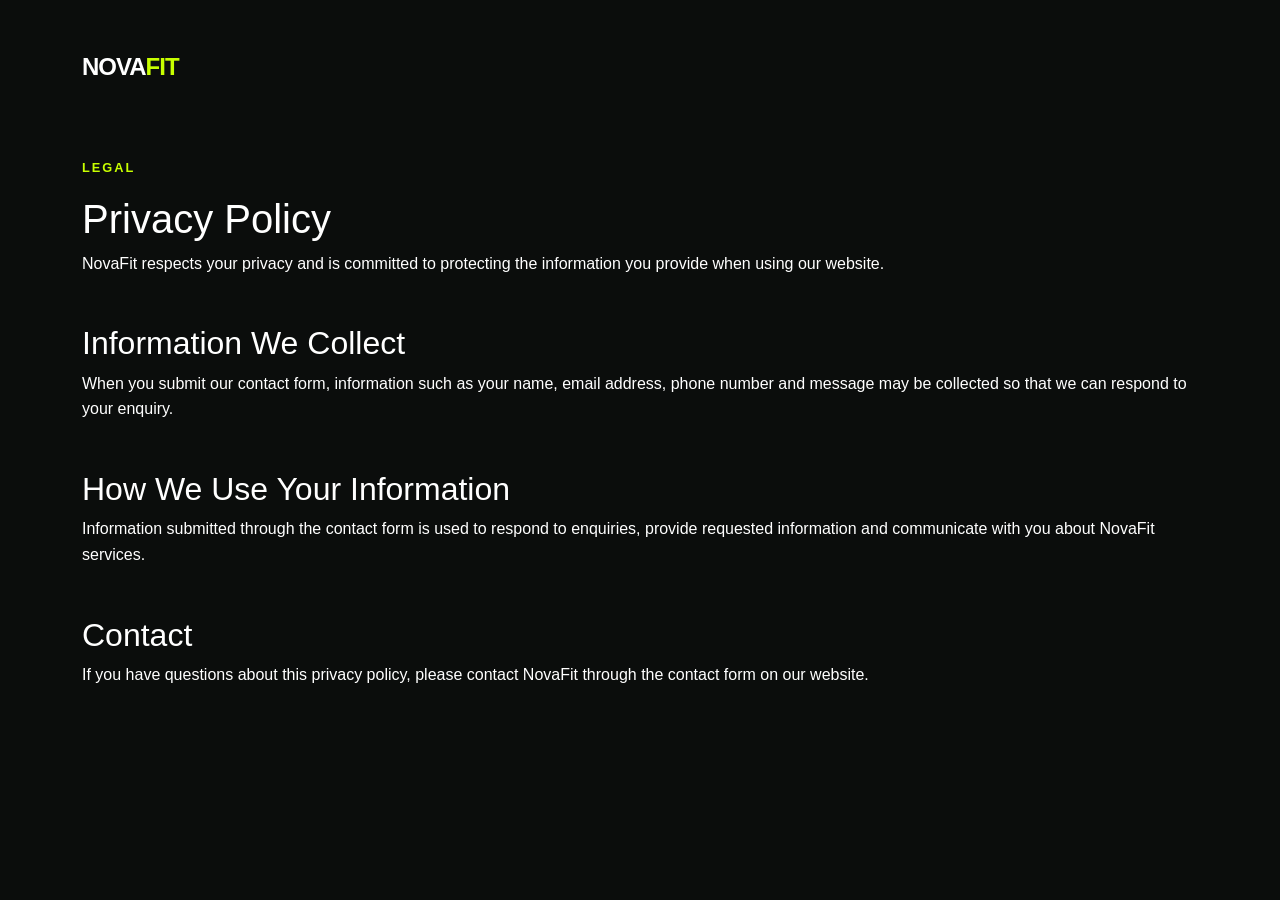
<file: privacy.html>
<!DOCTYPE html>
<html lang="en">

<head>
    <meta charset="UTF-8">
    <meta name="viewport" content="width=device-width, initial-scale=1.0">

    <meta
        name="description"
        content="NovaFit Privacy Policy."
    >

    <title>Privacy Policy | NovaFit</title>

    <link
        href="https://cdn.jsdelivr.net/npm/bootstrap@5.3.3/dist/css/bootstrap.min.css"
        rel="stylesheet"
    >

    <link
        rel="stylesheet"
        href="https://cdnjs.cloudflare.com/ajax/libs/font-awesome/6.5.2/css/all.min.css"
    >

    <link rel="stylesheet" href="style.css">
</head>

<body>

    <main class="container py-5">

        <a href="index.html" class="footer-logo">
            NOVA<span>FIT</span>
        </a>

        <div class="mt-5">

            <span class="section-eyebrow">
                LEGAL
            </span>

            <h1>
                Privacy Policy
            </h1>

            <p>
                NovaFit respects your privacy and is committed to protecting
                the information you provide when using our website.
            </p>

            <h2 class="mt-5">
                Information We Collect
            </h2>

            <p>
                When you submit our contact form, information such as your
                name, email address, phone number and message may be collected
                so that we can respond to your enquiry.
            </p>

            <h2 class="mt-5">
                How We Use Your Information
            </h2>

            <p>
                Information submitted through the contact form is used to
                respond to enquiries, provide requested information and
                communicate with you about NovaFit services.
            </p>

            <h2 class="mt-5">
                Contact
            </h2>

            <p>
                If you have questions about this privacy policy, please
                contact NovaFit through the contact form on our website.
            </p>

        </div>

    </main>

</body>
</html>
</file>
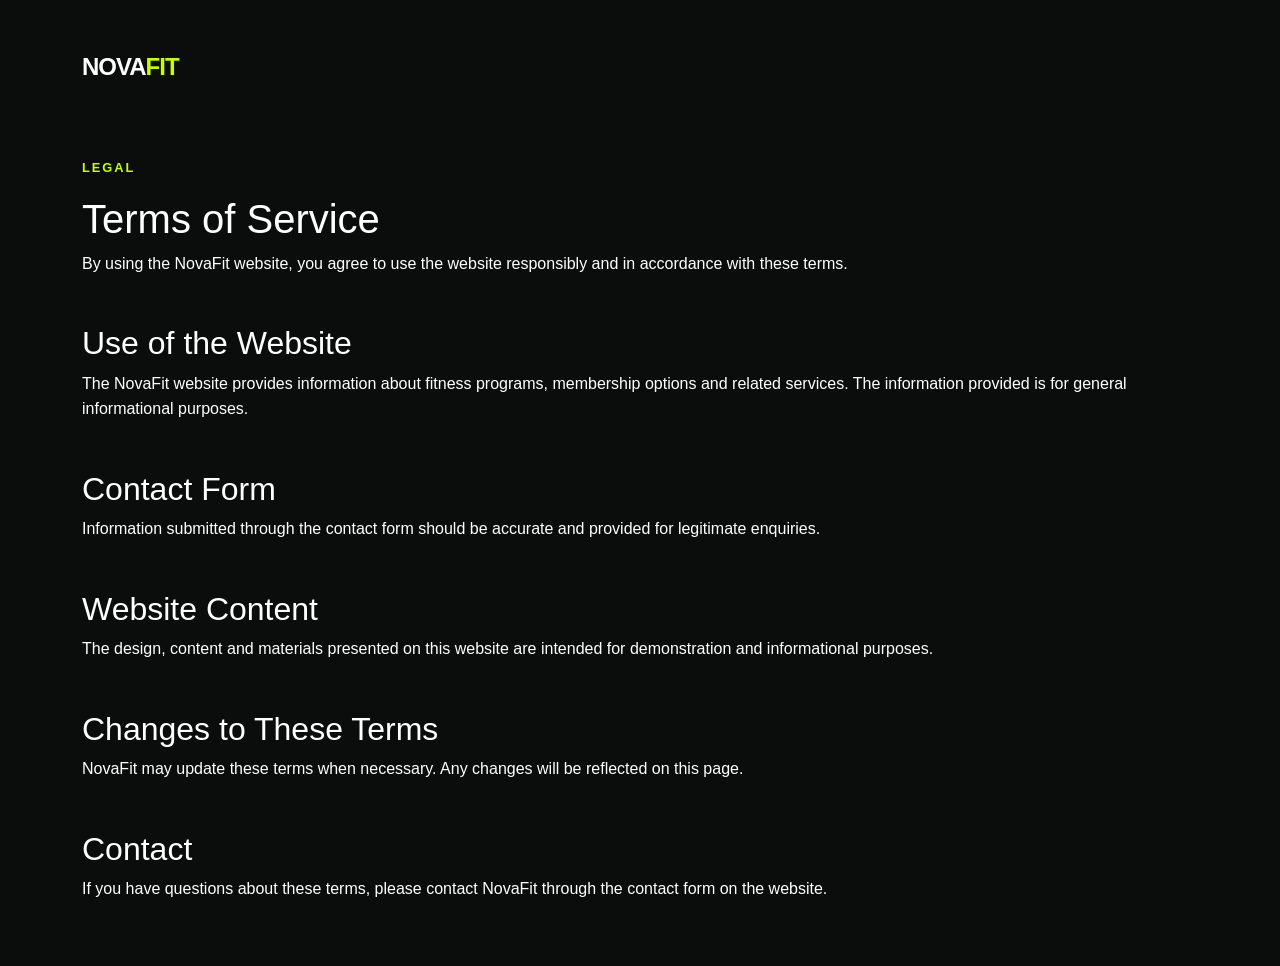
<file: terms.html>
<!DOCTYPE html>
<html lang="en">

<head>
    <meta charset="UTF-8">
    <meta name="viewport" content="width=device-width, initial-scale=1.0">

    <meta
        name="description"
        content="NovaFit Terms of Service."
    >

    <title>Terms of Service | NovaFit</title>

    <link
        href="https://cdn.jsdelivr.net/npm/bootstrap@5.3.3/dist/css/bootstrap.min.css"
        rel="stylesheet"
    >

    <link
        rel="stylesheet"
        href="https://cdnjs.cloudflare.com/ajax/libs/font-awesome/6.5.2/css/all.min.css"
    >

    <link rel="stylesheet" href="style.css">
</head>

<body>

    <main class="container py-5">

        <a href="index.html" class="footer-logo">
            NOVA<span>FIT</span>
        </a>

        <div class="mt-5">

            <span class="section-eyebrow">
                LEGAL
            </span>

            <h1>
                Terms of Service
            </h1>

            <p>
                By using the NovaFit website, you agree to use the website
                responsibly and in accordance with these terms.
            </p>

            <h2 class="mt-5">
                Use of the Website
            </h2>

            <p>
                The NovaFit website provides information about fitness
                programs, membership options and related services. The
                information provided is for general informational purposes.
            </p>

            <h2 class="mt-5">
                Contact Form
            </h2>

            <p>
                Information submitted through the contact form should be
                accurate and provided for legitimate enquiries.
            </p>

            <h2 class="mt-5">
                Website Content
            </h2>

            <p>
                The design, content and materials presented on this website
                are intended for demonstration and informational purposes.
            </p>

            <h2 class="mt-5">
                Changes to These Terms
            </h2>

            <p>
                NovaFit may update these terms when necessary. Any changes
                will be reflected on this page.
            </p>

            <h2 class="mt-5">
                Contact
            </h2>

            <p>
                If you have questions about these terms, please contact
                NovaFit through the contact form on the website.
            </p>

        </div>

    </main>

</body>
</html>
</file>
<file: style.css>
/* =========================================
   NOVAFIT - GLOBAL STYLES
========================================= */

:root {
    --primary-color: #c8ff00;
    --dark-color: #0b0d0c;
    --dark-secondary: #141715;
    --text-color: #ffffff;
    --muted-text: #a7aaa8;
    --border-color: rgba(255, 255, 255, 0.1);
}


/* =========================================
   RESET
========================================= */

* {
    margin: 0;
    padding: 0;
    box-sizing: border-box;
}

html {
    scroll-behavior: smooth;
}

body {
    font-family: Arial, Helvetica, sans-serif;
    background: var(--dark-color);
    color: var(--text-color);
    line-height: 1.6;
}


/* =========================================
   NAVIGATION
========================================= */

.navbar {
    padding: 0.9rem 0;
    background: rgba(11, 13, 12, 0.85);
    backdrop-filter: blur(12px);
    border-bottom: 1px solid var(--border-color);
}

.navbar-brand {
    color: #ffffff;
    font-size: 1.7rem;
    font-weight: 800;
    letter-spacing: -1px;
}

.navbar-brand span {
    color: var(--primary-color);
}

.navbar-brand:hover {
    color: #ffffff;
}

.nav-link {
    color: #d5d7d6;
    font-weight: 500;
    margin: 0 0.5rem;
    transition: color 0.3s ease;
}

.nav-link:hover {
    color: var(--primary-color);
}

.navbar .navbar-nav .nav-link.active,
.navbar .navbar-nav .nav-link:focus,
.navbar .navbar-nav .nav-link:focus-visible {
    color: var(--primary-color) !important;
}


/* =========================================
   BUTTONS
========================================= */

.btn-primary-custom {
    background: var(--primary-color);
    color: #080a09;
    border: 2px solid var(--primary-color);
    border-radius: 50px;
    padding: 0.75rem 1.5rem;
    font-weight: 700;
    transition: all 0.3s ease;
}

.btn-primary-custom:hover {
    background: transparent;
    color: var(--primary-color);
    border-color: var(--primary-color);
    transform: translateY(-2px);
}

.btn-outline-custom {
    color: #ffffff;
    border: 2px solid rgba(255, 255, 255, 0.3);
    border-radius: 50px;
    padding: 0.75rem 1.5rem;
    font-weight: 600;
    transition: all 0.3s ease;
}

.btn-outline-custom:hover {
    color: var(--primary-color);
    border-color: var(--primary-color);
}


/* =========================================
   HERO
========================================= */

.hero-section {
    min-height: 100vh;
    padding-top: 90px;

    background:
        linear-gradient(
            90deg,
            rgba(11, 13, 12, 0.98) 0%,
            rgba(11, 13, 12, 0.88) 45%,
            rgba(11, 13, 12, 0.45) 100%
        ),
        url("assets/icons/images/hero-fitness.jpg")
        center / cover no-repeat;

    display: flex;
    align-items: center;
}

.hero-eyebrow {
    display: inline-flex;
    align-items: center;
    gap: 0.5rem;
    color: var(--primary-color);
    font-size: 0.85rem;
    font-weight: 700;
    letter-spacing: 2px;
    margin-bottom: 1.5rem;
}

.hero-section h1 {
    max-width: 850px;
    font-size: clamp(3rem, 5vw, 5.5rem);
    line-height: 0.95;
    letter-spacing: -4px;
    font-weight: 900;
}
.hero-section h1 span {
    display: block;
    color: var(--primary-color);
}

.hero-description {
    max-width: 600px;
    margin: 1.5rem 0;
    color: var(--muted-text);
    font-size: 1.15rem;
}

.hero-buttons {
    display: flex;
    flex-wrap: wrap;
    gap: 1rem;
}

.hero-buttons i {
    margin-left: 0.5rem;
}


/* =========================================
   HERO STATS
========================================= */

.hero-stats {
    display: flex;
    align-items: center;
    gap: 40px;
    margin-top: 45px;
}

.stat {
    display: flex;
    align-items: center;
    gap: 12px;
}

.stat > i {
    color: #c8ff00;
    font-size: 22px;
    flex-shrink: 0;
}

.stat div {
    display: flex;
    flex-direction: column;
    align-items: center;
}

.stat strong {
    color: #ffffff;
    font-size: 24px;
    font-weight: 700;
    line-height: 1.1;
}

.stat span {
    color: rgba(255, 255, 255, 0.65);
    font-size: 13px;
    margin-top: 4px;
}


/* =========================================
   MOBILE NAVBAR ICON
========================================= */

.navbar-toggler {
    border: 1px solid rgba(255, 255, 255, 0.25);
}

.navbar-toggler:focus {
    box-shadow: none;
}

.navbar-toggler-icon {
    filter: invert(1);
}


/* =========================================
   SERVICES SECTION
========================================= */

.services-section {
    padding: 7rem 0;
    background: var(--dark-secondary);
}


/* =========================================
   SERVICES HEADER
========================================= */

.services-header {
    max-width: 700px;
    margin-bottom: 4rem;
}

.section-eyebrow {
    display: inline-block;
    color: var(--primary-color);
    font-size: 0.8rem;
    font-weight: 700;
    letter-spacing: 2px;
    margin-bottom: 1rem;
}

.services-header h2 {
    font-size: clamp(2.5rem, 5vw, 4.5rem);
    line-height: 1;
    letter-spacing: -2px;
    font-weight: 800;
    margin-bottom: 1.5rem;
}

.services-header h2 span {
    color: var(--primary-color);
}

.services-header p {
    max-width: 600px;
    color: var(--muted-text);
    font-size: 1.05rem;
}


/* =========================================
   SERVICE CARD
========================================= */

.service-card {
    position: relative;
    height: 100%;
    padding: 2rem;
    background: rgba(255, 255, 255, 0.025);
    border: 1px solid var(--border-color);
    border-radius: 1.25rem;
    overflow: hidden;

    transition:
        transform 0.35s ease,
        border-color 0.35s ease,
        background 0.35s ease;
}

.service-card::before {
    content: "";
    position: absolute;
    top: 0;
    left: 0;
    width: 100%;
    height: 3px;
    background: var(--primary-color);
    transform: scaleX(0);
    transform-origin: left;
    transition: transform 0.35s ease;
}

.service-card:hover {
    transform: translateY(-8px);
    border-color: rgba(200, 255, 0, 0.4);
    background: rgba(255, 255, 255, 0.045);
}

.service-card:hover::before {
    transform: scaleX(1);
}


/* =========================================
   SERVICE NUMBER
========================================= */

.service-number {
    color: rgba(255, 255, 255, 0.25);
    font-size: 0.8rem;
    font-weight: 700;
    letter-spacing: 1px;
    margin-bottom: 2rem;
}


/* =========================================
   SERVICE ICON
========================================= */

.service-icon {
    width: 3.5rem;
    height: 3.5rem;
    display: flex;
    align-items: center;
    justify-content: center;
    margin-bottom: 1.5rem;
    color: var(--primary-color);
    background: rgba(200, 255, 0, 0.08);
    border-radius: 0.9rem;
    font-size: 1.25rem;
}


/* =========================================
   SERVICE CONTENT
========================================= */

.service-card h3 {
    font-size: 1.25rem;
    font-weight: 700;
    margin-bottom: 1rem;
}

.service-card p {
    color: var(--muted-text);
    font-size: 0.95rem;
    margin-bottom: 2rem;
}


/* =========================================
   SERVICE LINK
========================================= */

.service-link {
    display: inline-flex;
    align-items: center;
    gap: 0.5rem;
    color: #ffffff;
    font-size: 0.85rem;
    font-weight: 700;
    text-decoration: none;

    transition:
        color 0.3s ease,
        gap 0.3s ease;
}

.service-link:hover {
    color: var(--primary-color);
    gap: 0.8rem;
}


/* =========================================
   ABOUT SECTION
========================================= */

.about-section {
    padding: 7rem 0;
    background: var(--dark-color);
}


/* =========================================
   ABOUT IMAGE
========================================= */

.about-image-wrapper {
    position: relative;
    max-width: 600px;
}

.about-image {
    display: block;
    width: 100%;
    height: 620px;
    object-fit: cover;
    border-radius: 1.5rem;
}


/* =========================================
   EXPERIENCE CARD
========================================= */

.experience-card {
    position: absolute;
    right: -25px;
    bottom: 35px;

    display: flex;
    align-items: center;
    gap: 1rem;

    padding: 1.25rem 1.5rem;

    background: var(--primary-color);
    color: #080a09;

    border-radius: 1rem;
    box-shadow: 0 20px 50px rgba(0, 0, 0, 0.3);
}

.experience-card strong {
    font-size: 2.5rem;
    line-height: 1;
    font-weight: 900;
}

.experience-card span {
    font-size: 0.8rem;
    font-weight: 700;
    line-height: 1.3;
}


/* =========================================
   ABOUT CONTENT
========================================= */

.about-content {
    max-width: 600px;
}

.about-content h2 {
    font-size: clamp(2.5rem, 5vw, 4.5rem);
    line-height: 1;
    letter-spacing: -2px;
    font-weight: 800;
    margin-bottom: 1.75rem;
}

.about-content h2 span {
    display: block;
    color: var(--primary-color);
}

.about-content p {
    color: var(--muted-text);
    font-size: 1rem;
}

.about-intro {
    font-size: 1.1rem !important;
    color: #d5d7d6 !important;
    margin-bottom: 1rem;
}


/* =========================================
   BENEFITS
========================================= */

.about-benefits {
    margin: 2rem 0 2.5rem;
}

.benefit-item {
    display: flex;
    align-items: flex-start;
    gap: 1rem;
    margin-bottom: 1.5rem;
}

.benefit-icon {
    flex-shrink: 0;
    color: var(--primary-color);
    font-size: 1.2rem;
    margin-top: 0.15rem;
}

.benefit-item h3 {
    font-size: 1rem;
    font-weight: 700;
    margin-bottom: 0.25rem;
}

.benefit-item p {
    margin: 0;
    font-size: 0.9rem;
}


/* =========================================
   PROGRAMS SECTION
========================================= */

.programs-section {
    padding: 7rem 0;
    background: var(--dark-secondary);
}


/* =========================================
   PROGRAMS HEADER
========================================= */

.programs-header {
    display: flex;
    justify-content: space-between;
    align-items: center;
    gap: 3rem;
    margin-bottom: 4rem;
}

.programs-header h2 {
    font-size: clamp(2.5rem, 5vw, 4.5rem);
    line-height: 1;
    letter-spacing: -2px;
    font-weight: 800;
    margin: 0;
}

.programs-header h2 span {
    display: block;
    color: var(--primary-color);
}

.programs-header > p {
    max-width: 380px;
    margin: 0;
    color: var(--muted-text);
}


/* =========================================
   PROGRAM CARD
========================================= */

.program-card {
    position: relative;
    height: 100%;
    background: var(--dark-color);
    border: 1px solid var(--border-color);
    border-radius: 1.25rem;
    overflow: hidden;

    transition:
        transform 0.35s ease,
        border-color 0.35s ease;
}

.program-card:hover {
    transform: translateY(-8px);
    border-color: rgba(200, 255, 0, 0.35);
}


/* =========================================
   PROGRAM IMAGE
========================================= */

.program-image {
    position: relative;
    height: 280px;
    overflow: hidden;
}

.program-image img {
    width: 100%;
    height: 100%;
    object-fit: cover;
    transition: transform 0.5s ease;
}

.program-card:hover .program-image img {
    transform: scale(1.05);
}

.program-image::after {
    content: "";
    position: absolute;
    inset: 0;

    background: linear-gradient(
        to top,
        rgba(11, 13, 12, 0.75),
        transparent 60%
    );
}


/* =========================================
   PROGRAM LABEL
========================================= */

.program-label {
    position: absolute;
    left: 1.25rem;
    bottom: 1.25rem;
    z-index: 2;

    padding: 0.4rem 0.75rem;

    background: var(--primary-color);
    color: #080a09;

    border-radius: 50px;
    font-size: 0.7rem;
    font-weight: 800;
    letter-spacing: 1px;
}


/* =========================================
   PROGRAM CONTENT
========================================= */

.program-content {
    padding: 2rem;
}

.program-content h3 {
    font-size: 1.5rem;
    font-weight: 800;
    margin-bottom: 0.75rem;
}

.program-content > p {
    color: var(--muted-text);
    font-size: 0.95rem;
    margin-bottom: 1.5rem;
}


/* =========================================
   PROGRAM FEATURES
========================================= */

.program-features {
    list-style: none;
    padding: 0;
    margin: 0 0 2rem;
}

.program-features li {
    display: flex;
    align-items: center;
    gap: 0.65rem;

    color: #d5d7d6;
    font-size: 0.9rem;
    margin-bottom: 0.65rem;
}

.program-features i {
    color: var(--primary-color);
    font-size: 0.75rem;
}


/* =========================================
   PROGRAM LINK
========================================= */

.program-link {
    display: inline-flex;
    align-items: center;
    gap: 0.5rem;

    color: #ffffff;
    font-size: 0.85rem;
    font-weight: 700;
    text-decoration: none;

    transition:
        color 0.3s ease,
        gap 0.3s ease;
}

.program-link:hover {
    color: var(--primary-color);
    gap: 0.8rem;
}


/* =========================================
   FEATURED PROGRAM
========================================= */

.featured-program {
    border-color: rgba(200, 255, 0, 0.45);
    transform: translateY(-12px);
}

.popular-badge {
    position: absolute;
    top: 1rem;
    right: 1rem;
    z-index: 5;

    padding: 0.45rem 0.75rem;

    background: var(--primary-color);
    color: #080a09;

    border-radius: 50px;
    font-size: 0.65rem;
    font-weight: 800;
    letter-spacing: 1px;
}


/* =========================================
   RESULTS & TESTIMONIALS SECTION
========================================= */

.results-section {
    padding: 7rem 0;
    background: var(--dark-color);
}


/* =========================================
   RESULTS HEADER
========================================= */

.results-header {
    max-width: 750px;
    margin: 0 auto 4rem;
}

.results-header h2 {
    font-size: clamp(2.5rem, 5vw, 4.5rem);
    line-height: 1;
    letter-spacing: -2px;
    font-weight: 800;
    margin-bottom: 1.5rem;
}

.results-header h2 span {
    display: block;
    color: var(--primary-color);
}

.results-header p {
    max-width: 620px;
    margin: 0 auto;
    color: var(--muted-text);
}


/* =========================================
   STATISTICS
========================================= */

.results-stats {
    margin-bottom: 5rem;
}

.result-stat {
    text-align: center;
    padding: 2rem 1rem;

    border-top: 1px solid var(--border-color);
    border-bottom: 1px solid var(--border-color);
}

.result-stat strong {
    display: block;
    color: var(--primary-color);
    font-size: clamp(2rem, 4vw, 3rem);
    font-weight: 900;
    line-height: 1;
    margin-bottom: 0.65rem;
}

.result-stat span {
    color: var(--muted-text);
    font-size: 0.8rem;
    font-weight: 700;
    letter-spacing: 0.5px;
    text-transform: uppercase;
}


/* =========================================
   TESTIMONIAL CARD
========================================= */

.testimonial-card {
    height: 100%;
    padding: 2.25rem;

    background: rgba(255, 255, 255, 0.025);
    border: 1px solid var(--border-color);
    border-radius: 1.25rem;

    transition:
        transform 0.35s ease,
        border-color 0.35s ease,
        background 0.35s ease;
}

.testimonial-card:hover {
    transform: translateY(-6px);
    border-color: rgba(200, 255, 0, 0.35);
    background: rgba(255, 255, 255, 0.045);
}


/* =========================================
   TESTIMONIAL RATING
========================================= */

.testimonial-rating {
    color: var(--primary-color);
    font-size: 0.9rem;
    letter-spacing: 3px;
    margin-bottom: 1.5rem;
}


/* =========================================
   TESTIMONIAL QUOTE
========================================= */

.testimonial-card blockquote {
    margin: 0 0 2rem;
    color: #e5e7e6;
    font-size: 1.05rem;
    line-height: 1.7;
}


/* =========================================
   TESTIMONIAL AUTHOR
========================================= */

.testimonial-author {
    display: flex;
    align-items: center;
    gap: 0.9rem;
    margin-top: auto;
}

.author-avatar {
    width: 2.8rem;
    height: 2.8rem;

    display: flex;
    align-items: center;
    justify-content: center;
    flex-shrink: 0;

    background: var(--primary-color);
    color: #080a09;

    border-radius: 50%;
    font-size: 0.75rem;
    font-weight: 900;
}

.testimonial-author strong {
    display: block;
    color: #ffffff;
    font-size: 0.9rem;
    margin-bottom: 0.15rem;
}

.testimonial-author span {
    display: block;
    color: var(--muted-text);
    font-size: 0.75rem;
}


/* =========================================
   FEATURED TESTIMONIAL
========================================= */

.featured-testimonial {
    border-color: rgba(200, 255, 0, 0.4);

    background:
        linear-gradient(
            145deg,
            rgba(200, 255, 0, 0.06),
            rgba(255, 255, 255, 0.025)
        );

    transform: translateY(-12px);
}


/* =========================================
   PRICING SECTION
========================================= */

.pricing-section {
    padding: 7rem 0;
    background: var(--dark-secondary);
}


/* =========================================
   PRICING HEADER
========================================= */

.pricing-header {
    max-width: 700px;
    margin: 0 auto 4rem;
}

.pricing-header h2 {
    font-size: clamp(2.5rem, 5vw, 4.5rem);
    line-height: 1;
    letter-spacing: -2px;
    font-weight: 800;
    margin-bottom: 1.5rem;
}

.pricing-header h2 span {
    display: block;
    color: var(--primary-color);
}

.pricing-header p {
    max-width: 600px;
    margin: 0 auto;
    color: var(--muted-text);
}


/* =========================================
   PRICING CARD
========================================= */

.pricing-card {
    position: relative;
    display: flex;
    flex-direction: column;
    height: 100%;
    min-height: 560px;
    padding: 2.5rem;
    background: var(--dark-color);
    border: 1px solid var(--border-color);
    border-radius: 1.25rem;
    overflow: hidden;
    transition:
        transform 0.35s ease,
        border-color 0.35s ease;
}

.pricing-card:hover {
    transform: translateY(-8px);
    border-color: rgba(200, 255, 0, 0.35);
}


/* =========================================
   PRICING CARD HEADER
========================================= */

.pricing-label {
    display: inline-block;
    color: var(--primary-color);
    font-size: 0.75rem;
    font-weight: 800;
    letter-spacing: 2px;
    margin-bottom: 1.5rem;
}

.pricing-card-header h3 {
    font-size: 1.6rem;
    font-weight: 800;
    margin-bottom: 0.75rem;
}

.pricing-card-header p {
    color: var(--muted-text);
    font-size: 0.9rem;
    line-height: 1.6;
    margin: 0;
}


/* =========================================
   PRICING PRICE
========================================= */

.pricing-price {
    display: flex;
    align-items: baseline;
    gap: 0.4rem;
    margin: 2.5rem 0;
}

.pricing-price strong {
    font-size: 3.5rem;
    line-height: 1;
    font-weight: 900;
    letter-spacing: -2px;
}

.pricing-price span {
    color: var(--muted-text);
    font-size: 0.85rem;
}


/* FEATURED PRICING */
.featured-pricing {
    border-color: rgba(200, 255, 0, 0.5);
    box-shadow:
        0 20px 60px rgba(0, 0, 0, 0.2);
    transform: translateY(-12px);
    color: #fff;
}

.featured-pricing .feature-check {
    color: var(--primary-color);
    background: #080a09;
}

.pricing-button-primary {
    color: var(--primary-color);
    background: #252b0f;
    border-color: #080a09;
}

.pricing-button-primary:hover {
    color: #080a09;
    background: transparent;
    border-color: #080a09;
}

/* =========================================
   FEATURED CARD REVEAL PROTECTION
========================================= */

.program-card.featured-program.reveal.show {
    transform: translateY(-12px);
}

.testimonial-card.featured-testimonial.reveal.show {
    transform: translateY(-12px);
}

.pricing-card.featured-pricing.reveal.show {
    transform: translateY(-12px);
}

.program-card.featured-program.reveal.show:hover {
    transform: translateY(-20px);
}

.testimonial-card.featured-testimonial.reveal.show:hover {
    transform: translateY(-20px);
}

.pricing-card.featured-pricing.reveal.show:hover {
    transform: translateY(-20px);
}


/* =========================================
   PRICING BUTTON
========================================= */

.pricing-button {
    display: flex;
    align-items: center;
    justify-content: center;
    gap: 0.6rem;
    width: 100%;
    margin-top: auto;
    padding: 0.95rem 1.25rem;
    color: #ffffff;
    border: 1px solid var(--border-color);
    border-radius: 0.7rem;
    font-size: 0.85rem;
    font-weight: 800;
    text-decoration: none;
    transition:
        background 0.3s ease,
        color 0.3s ease,
        border-color 0.3s ease;
}

.pricing-button:hover {
    color: #080a09;
    background: var(--primary-color);
    border-color: var(--primary-color);
}


/* =========================================
   POPULAR BADGE
========================================= */

.popular-pricing {
    position: absolute;
    top: 1.25rem;
    right: 1.25rem;
    padding: 0.45rem 0.75rem;
    color: var(--primary-color);
    background: var(--dark-color);
    border-radius: 50px;
    font-size: 0.65rem;
    font-weight: 900;
    letter-spacing: 1px;
}


/* =========================================
   PRICING NOTE
========================================= */

.pricing-note {
    margin: 2rem auto 0;
    color: var(--muted-text);
    text-align: center;
    font-size: 0.8rem;
}


/* =========================================
   FEATURE CHECK
========================================= */

.feature-check {
    flex-shrink: 0;
    display: inline-flex;
    align-items: center;
    justify-content: center;
    width: 1.1rem;
    height: 1.1rem;
    color: var(--primary-color);
    background: var(--dark-color);
    border-radius: 50%;
    font-size: 0.7rem;
    font-weight: 900;
}

.featured-pricing .feature-check {
    color: var(--primary-color);
    background: var(--dark-color);
}

.feature-check::before {
    content: "✓";
}


/* =========================================
   FINAL CTA
========================================= */

.final-cta-section {
    padding: 5rem 0;
    background: var(--dark-color);
}

.final-cta {
    position: relative;

    min-height: 500px;

    display: flex;
    align-items: center;

    padding: 5rem;

    border-radius: 1.5rem;
    overflow: hidden;

    background:
        linear-gradient(
            90deg,
            rgba(8, 10, 9, 0.98) 0%,
            rgba(8, 10, 9, 0.88) 45%,
            rgba(8, 10, 9, 0.45) 100%
        ),
        url("https://images.unsplash.com/photo-1534438327276-14e5300c3a48?auto=format&fit=crop&w=1800&q=85")
        center / cover no-repeat;
}


/* =========================================
   CTA CONTENT
========================================= */

.final-cta-content {
    position: relative;
    z-index: 2;
    max-width: 700px;
}

.final-cta h2 {
    font-size: clamp(2.8rem, 6vw, 5rem);
    line-height: 0.95;
    letter-spacing: -2px;
    font-weight: 900;
    margin-bottom: 1.5rem;
}

.final-cta h2 span {
    display: block;
    color: var(--primary-color);
}

.final-cta p {
    max-width: 600px;
    color: #d5d7d6;
    font-size: 1.05rem;
    line-height: 1.7;
    margin-bottom: 2rem;
}


/* =========================================
   CTA ACTIONS
========================================= */

.final-cta-actions {
    display: flex;
    align-items: center;
    gap: 1.5rem;
}

.final-cta-secondary {
    color: #ffffff;
    font-size: 0.9rem;
    font-weight: 700;
    text-decoration: none;
    transition: color 0.3s ease;
}

.final-cta-secondary:hover {
    color: var(--primary-color);
}


/* =========================================
   CONTACT SECTION
========================================= */

.contact-section {
    padding: 7rem 0;
    background: var(--dark-secondary);
}


/* =========================================
   CONTACT CONTENT
========================================= */

.contact-content {
    max-width: 500px;
}

.contact-content h2 {
    font-size: clamp(2.5rem, 5vw, 4.5rem);
    line-height: 1;
    letter-spacing: -2px;
    font-weight: 800;
    margin-bottom: 1.5rem;
}

.contact-content h2 span {
    display: block;
    color: var(--primary-color);
}

.contact-intro {
    color: var(--muted-text);
    font-size: 1rem;
    line-height: 1.7;
    margin-bottom: 2.5rem;
}


/* =========================================
   CONTACT DETAILS
========================================= */

.contact-details {
    display: flex;
    flex-direction: column;
    gap: 1.5rem;
}

.contact-item {
    display: flex;
    align-items: center;
    gap: 1rem;
}

.contact-icon {
    flex-shrink: 0;

    width: 2.8rem;
    height: 2.8rem;

    display: flex;
    align-items: center;
    justify-content: center;

    color: #080a09;
    background: var(--primary-color);

    border-radius: 50%;
    font-size: 0.8rem;
}

.contact-item span {
    display: block;
    color: var(--muted-text);
    font-size: 0.65rem;
    font-weight: 800;
    letter-spacing: 1px;
    margin-bottom: 0.2rem;
}

.contact-item strong {
    display: block;
    color: #ffffff;
    font-size: 0.9rem;
    font-weight: 600;
}


/* =========================================
   CONTACT FORM
========================================= */

#contact-form {
    scroll-margin-top: 100px;
}

.contact-form-wrapper {
    padding: 2.5rem;

    background: var(--dark-color);
    border: 1px solid var(--border-color);
    border-radius: 1.25rem;
}

.contact-form-header {
    margin-bottom: 2rem;
}

.contact-form-header > span {
    color: var(--primary-color);
    font-size: 0.7rem;
    font-weight: 800;
    letter-spacing: 1.5px;
}

.contact-form-header h3 {
    margin: 0.5rem 0 0;
    font-size: 1.6rem;
    font-weight: 800;
}


/* =========================================
   FORM ELEMENTS
========================================= */

.contact-form label {
    display: block;
    margin-bottom: 0.5rem;

    color: #d5d7d6;
    font-size: 0.8rem;
    font-weight: 700;
}

.contact-form input,
.contact-form select,
.contact-form textarea {
    width: 100%;

    padding: 0.9rem 1rem;

    color: #ffffff;
    background: rgba(255, 255, 255, 0.035);

    border: 1px solid var(--border-color);
    border-radius: 0.65rem;

    outline: none;

    font-family: inherit;
    font-size: 0.85rem;

    transition:
        border-color 0.3s ease,
        background 0.3s ease;
}

.contact-form input::placeholder,
.contact-form textarea::placeholder {
    color: #6f7471;
}

.contact-form select {
    color: #ffffff;
}

.contact-form select option {
    color: #080a09;
    background: #ffffff;
}

.contact-form textarea {
    resize: vertical;
    min-height: 140px;
}

.contact-form input:focus,
.contact-form select:focus,
.contact-form textarea:focus {
    border-color: var(--primary-color);
    background: rgba(200, 255, 0, 0.025);
}

.optional-label {
    font-size: 0.75rem;
    font-weight: 400;
    opacity: 0.55;
    margin-left: 4px;
}


/* =========================================
   CONTACT SUBMIT
========================================= */

.contact-submit {
    display: inline-flex;
    align-items: center;
    justify-content: center;
    gap: 0.6rem;

    width: 100%;
    padding: 1rem 1.25rem;

    color: #080a09;
    background: var(--primary-color);

    border: 1px solid var(--primary-color);
    border-radius: 0.7rem;

    font-family: inherit;
    font-size: 0.85rem;
    font-weight: 800;

    cursor: pointer;

    transition:
        background 0.3s ease,
        color 0.3s ease;
}

.contact-submit:hover {
    color: #ffffff;
    background: transparent;
}

.contact-form .field-error {
    border-color: #ff5c5c !important;
}

.contact-form .field-error:focus {
    border-color: #ff5c5c !important;
    background: rgba(255, 92, 92, 0.03);
}

.contact-form .form-error {
    display: block;
    margin-top: 0.45rem;

    color: #ff7777;
    font-size: 0.75rem;
    line-height: 1.4;
}

.contact-submit:disabled {
    opacity: 0.7;
    cursor: not-allowed;
    transform: none;
}


/* =========================================
   FOOTER
========================================= */

.site-footer {
    padding: 5rem 0 1.5rem;

    background: #070908;
    border-top: 1px solid var(--border-color);
}


/* =========================================
   FOOTER MAIN
========================================= */

.footer-main {
    padding-bottom: 4rem;
}


/* =========================================
   FOOTER BRAND
========================================= */

.footer-logo {
    display: inline-block;

    color: #ffffff;
    font-size: 1.5rem;
    font-weight: 900;
    letter-spacing: -1px;

    text-decoration: none;
    margin-bottom: 1.25rem;
}

.footer-logo span {
    color: var(--primary-color);
}

.footer-brand p {
    max-width: 400px;

    color: var(--muted-text);
    font-size: 0.85rem;
    line-height: 1.7;

    margin-bottom: 1.5rem;
}


/* =========================================
   FOOTER SOCIALS
========================================= */

.footer-socials {
    display: flex;
    align-items: center;
    gap: 0.6rem;
}

.footer-socials a {
    width: 2.3rem;
    height: 2.3rem;

    display: flex;
    align-items: center;
    justify-content: center;

    color: #ffffff;

    border: 1px solid var(--border-color);
    border-radius: 50%;

    font-size: 0.75rem;
    text-decoration: none;

    transition:
        color 0.3s ease,
        background 0.3s ease,
        border-color 0.3s ease;
}

.footer-socials a:hover {
    color: #080a09;
    background: var(--primary-color);
    border-color: var(--primary-color);
}


/* =========================================
   FOOTER COLUMNS
========================================= */

.footer-column h3 {
    color: #ffffff;
    font-size: 0.75rem;
    font-weight: 800;
    letter-spacing: 1.5px;
    text-transform: uppercase;
    margin-bottom: 1.5rem;
}

.footer-column ul {
    list-style: none;
    padding: 0;
    margin: 0;
}

.footer-column li {
    margin-bottom: 0.8rem;
}

.footer-column li a {
    color: var(--muted-text);
    font-size: 0.85rem;
    text-decoration: none;
    transition: color 0.3s ease;
}

.footer-column li a:hover {
    color: var(--primary-color);
}


/* =========================================
   FOOTER CONTACT
========================================= */

.footer-contact-list li {
    display: flex;
    align-items: center;
    gap: 0.7rem;
}

.footer-contact-list i {
    flex-shrink: 0;
    width: 1rem;

    color: var(--primary-color);
    font-size: 0.75rem;
    text-align: center;
}

.footer-contact-list span,
.footer-contact-list a {
    color: var(--muted-text);
    font-size: 0.8rem;
    line-height: 1.6;
    text-decoration: none;
}

.footer-contact-list a:hover {
    color: var(--primary-color);
}


/* =========================================
   FOOTER BOTTOM
========================================= */

.footer-bottom {
    display: flex;
    align-items: center;
    justify-content: space-between;

    gap: 1.5rem;
    padding-top: 1.5rem;

    border-top: 1px solid var(--border-color);
}

.footer-bottom p {
    margin: 0;
    color: #666b68;
    font-size: 0.7rem;
}

.footer-bottom-links {
    display: flex;
    gap: 1.5rem;
}

.footer-bottom-links a {
    color: #666b68;
    font-size: 0.7rem;
    text-decoration: none;
    transition: color 0.3s ease;
}

.footer-bottom-links a:hover {
    color: var(--primary-color);
}


/* =========================================
   BACK TO TOP
========================================= */

.back-to-top {
    position: fixed;
    right: 25px;
    bottom: 25px;
    width: 45px;
    height: 45px;

    display: flex;
    align-items: center;
    justify-content: center;
    flex-shrink: 0;

    color: #080a09;
    background: var(--primary-color);
    border: none;
    border-radius: 50%;

    font-size: 0.8rem;
    text-decoration: none;

    opacity: 0;
    visibility: hidden;
    transform: translateY(15px);

    transition:
        opacity 0.3s ease,
        visibility 0.3s ease,
        transform 0.3s ease,
        background 0.3s ease;

    z-index: 999;
}

.back-to-top.show {
    opacity: 1;
    visibility: visible;
    transform: translateY(0);
}

.back-to-top:hover {
    color: #080a09;
    background: #ffffff;
    transform: translateY(-3px);
}

.back-to-top:focus,
.back-to-top:focus-visible {
    outline: 2px solid var(--primary-color);
    outline-offset: 3px;
}


/* =========================================
   SCROLL REVEAL
========================================= */

.reveal {
    opacity: 0;
    transform: translateY(25px);

    transition:
        opacity 0.7s ease-out,
        transform 0.7s ease-out;
}

.reveal.show {
    opacity: 1;
    transform: translateY(0);
}

@media (prefers-reduced-motion: reduce) {
    .reveal {
        opacity: 1;
        transform: none;
        transition: none;
    }
}

/* =========================================
   ABOUT PAGE HERO
========================================= */

.about-page-hero {
    min-height: 75vh;
    padding: 150px 0 100px;

    display: flex;
    align-items: center;

    background:
        linear-gradient(
            90deg,
            rgba(11, 13, 12, 0.98) 0%,
            rgba(11, 13, 12, 0.82) 50%,
            rgba(11, 13, 12, 0.45) 100%
        ),
        url("https://images.unsplash.com/photo-1583454110551-21f2fa2afe61?auto=format&fit=crop&w=1800&q=85")
        center / cover no-repeat;
}

.about-page-hero-content {
    max-width: 850px;
}

.about-page-hero h1 {
    max-width: 850px;

    font-size: clamp(3.2rem, 7vw, 6rem);
    line-height: 0.95;
    letter-spacing: -4px;
    font-weight: 900;

    margin-bottom: 1.75rem;
}

.about-page-hero h1 span {
    display: block;
    color: var(--primary-color);
}

.about-page-hero p {
    max-width: 650px;
    color: var(--muted-text);
    font-size: 1.15rem;
    line-height: 1.7;
}


/* =========================================
   ABOUT STORY
========================================= */

.about-story-section {
    padding: 7rem 0;
    background: var(--dark-color);
}

.about-story-image {
    position: relative;
    overflow: hidden;
    border-radius: 1.5rem;
}

.about-story-image::after {
    content: "";
    position: absolute;
    inset: 0;

    background:
        linear-gradient(
            135deg,
            rgba(200, 255, 0, 0.08),
            transparent 50%
        );

    pointer-events: none;
}

.about-story-image img {
    display: block;
    width: 100%;
    height: 600px;

    object-fit: cover;

    transition: transform 0.6s ease;
}

.about-story-image:hover img {
    transform: scale(1.04);
}

.about-story-content {
    max-width: 600px;
}

.about-story-content h2 {
    font-size: clamp(2.5rem, 5vw, 4.5rem);
    line-height: 1;
    letter-spacing: -2px;
    font-weight: 800;
    margin-bottom: 1.75rem;
}

.about-story-content h2 span {
    display: block;
    color: var(--primary-color);
}

.about-story-content p {
    color: var(--muted-text);
    font-size: 1rem;
    line-height: 1.8;
    margin-bottom: 1rem;
}


/* =========================================
   ABOUT PHILOSOPHY
========================================= */

.about-philosophy-section {
    padding: 7rem 0;
    background: var(--dark-secondary);
}

.philosophy-header {
    max-width: 700px;
    margin: 0 auto 4rem;
}

.philosophy-header h2 {
    font-size: clamp(2.5rem, 5vw, 4.5rem);
    line-height: 1;
    letter-spacing: -2px;
    font-weight: 800;
    margin-bottom: 1.5rem;
}

.philosophy-header h2 span {
    display: block;
    color: var(--primary-color);
}

.philosophy-header p {
    color: var(--muted-text);
    margin: 0;
}


/* =========================================
   PHILOSOPHY CARD
========================================= */

.philosophy-card {
    position: relative;
    height: 100%;
    padding: 2.5rem 2rem;

    background: rgba(255, 255, 255, 0.025);
    border: 1px solid var(--border-color);
    border-radius: 1.25rem;

    overflow: hidden;

    transition:
        transform 0.35s ease,
        border-color 0.35s ease,
        background 0.35s ease;
}

.philosophy-card::before {
    content: "";
    position: absolute;
    top: 0;
    left: 0;

    width: 100%;
    height: 3px;

    background: var(--primary-color);

    transform: scaleX(0);
    transform-origin: left;

    transition: transform 0.35s ease;
}

.philosophy-card:hover {
    transform: translateY(-8px);
    border-color: rgba(200, 255, 0, 0.4);
    background: rgba(255, 255, 255, 0.045);
}

.philosophy-card:hover::before {
    transform: scaleX(1);
}


/* =========================================
   PHILOSOPHY ICON
========================================= */

.philosophy-icon {
    width: 3.5rem;
    height: 3.5rem;

    display: flex;
    align-items: center;
    justify-content: center;

    margin-bottom: 1.5rem;

    color: var(--primary-color);
    background: rgba(200, 255, 0, 0.08);

    border-radius: 0.9rem;

    font-size: 1.2rem;
}

.philosophy-number {
    display: block;

    color: rgba(255, 255, 255, 0.25);
    font-size: 0.75rem;
    font-weight: 800;
    letter-spacing: 1px;

    margin-bottom: 0.75rem;
}

.philosophy-card h3 {
    font-size: 1.4rem;
    font-weight: 800;
    margin-bottom: 0.8rem;
}

.philosophy-card p {
    color: var(--muted-text);
    font-size: 0.9rem;
    line-height: 1.7;
    margin: 0;
}


/* =========================================
   ABOUT PAGE CTA
========================================= */

.about-page-cta {
    padding: 5rem 0 2rem;
    background: var(--dark-color);
}

.about-page-cta-inner {
    position: relative;

    min-height: 450px;

    display: flex;
    flex-direction: column;
    align-items: flex-start;
    justify-content: center;

    padding: 5rem;

    border-radius: 1.5rem;
    overflow: hidden;

    background:
        linear-gradient(
            90deg,
            rgba(8, 10, 9, 0.98) 0%,
            rgba(8, 10, 9, 0.85) 55%,
            rgba(8, 10, 9, 0.4) 100%
        ),
        url("https://images.unsplash.com/photo-1571019613454-1cb2f99b2d8b?auto=format&fit=crop&w=1800&q=85")
        center / cover no-repeat;
}

.about-page-cta-inner h2 {
    max-width: 750px;

    font-size: clamp(2.8rem, 6vw, 5rem);
    line-height: 0.95;
    letter-spacing: -3px;
    font-weight: 900;

    margin: 1rem 0 1.5rem;
}

.about-page-cta-inner h2 span {
    display: block;
    color: var(--primary-color);
}

.about-page-cta-inner p {
    color: #d5d7d6;
    font-size: 1rem;
    margin-bottom: 2rem;
}


/* =========================================
   WHY NOVAFIT SECTION
========================================= */

.why-novafit-section {
    padding: 7rem 0;
    background: var(--dark-secondary);
}


/* =========================================
   WHY NOVAFIT HEADER
========================================= */

.why-novafit-header {
    max-width: 700px;
    margin: 0 auto 4rem;
}

.why-novafit-header h2 {
    font-size: clamp(2.5rem, 5vw, 4.5rem);
    line-height: 1;
    letter-spacing: -2px;
    font-weight: 800;
    margin-bottom: 1.5rem;
}

.why-novafit-header h2 span {
    display: block;
    color: var(--primary-color);
}

.why-novafit-header p {
    max-width: 600px;
    margin: 0 auto;

    color: var(--muted-text);
    font-size: 1rem;
    line-height: 1.7;
}


/* =========================================
   WHY CARD
========================================= */

.why-card {
    height: 100%;
    padding: 2.5rem 2rem;

    background: rgba(255, 255, 255, 0.025);
    border: 1px solid var(--border-color);
    border-radius: 1.25rem;

    transition:
        transform 0.35s ease,
        border-color 0.35s ease,
        background 0.35s ease;
}

.why-card:hover {
    transform: translateY(-8px);
    border-color: rgba(200, 255, 0, 0.4);
    background: rgba(255, 255, 255, 0.045);
}


/* =========================================
   WHY ICON
========================================= */

.why-icon {
    width: 3.5rem;
    height: 3.5rem;

    display: flex;
    align-items: center;
    justify-content: center;

    margin-bottom: 1.5rem;

    color: var(--primary-color);
    background: rgba(200, 255, 0, 0.08);

    border-radius: 0.9rem;

    font-size: 1.2rem;
}


/* =========================================
   WHY CARD CONTENT
========================================= */

.why-card h3 {
    font-size: 1.25rem;
    font-weight: 700;
    margin-bottom: 1rem;
}

.why-card p {
    color: var(--muted-text);
    font-size: 0.95rem;
    line-height: 1.7;
    margin: 0;
}


/* =========================================
   RESPONSIVE DESIGN
========================================= */

@media (max-width: 991px) {

    /* NAVIGATION */

    .navbar-collapse {
        padding-top: 1rem;
    }

    .nav-link {
        padding: 0.7rem 0;
    }


    /* HERO */

    .hero-section {
        background:
            linear-gradient(
                90deg,
                rgba(11, 13, 12, 0.95),
                rgba(11, 13, 12, 0.8)
            ),
            url("https://images.unsplash.com/photo-1581009146145-b5ef050c2e1e?auto=format&fit=crop&w=1200&q=80")
            center / cover no-repeat;
    }


    /* ABOUT */

    .about-image-wrapper {
        max-width: 700px;
        margin: 0 auto;
    }

    .about-content {
        max-width: 700px;
    }

    .experience-card {
        right: 20px;
    }


    /* PROGRAMS */

    .programs-header {
        align-items: flex-start;
        flex-direction: column;
        gap: 1.5rem;
    }

    .programs-header > p {
        max-width: 600px;
        margin-left: auto;
        margin-right: auto;
    }


    /* ABOUT PAGE */

    .about-page-hero {
        min-height: 65vh;
        padding: 140px 0 80px;
    }

    .about-story-image {
        max-width: 700px;
        margin: 0 auto;
    }

    .about-story-image img {
        height: 500px;
    }

    .about-story-content {
        max-width: 700px;
    }

    .about-page-cta-inner {
        padding: 4rem;
    }
}


/* =========================================
   MOBILE RESPONSIVE
========================================= */

@media (max-width: 576px) {

    /* NAVIGATION */

    .navbar {
        padding: 1rem 0;
    }


    /* HERO */

    .hero-section h1 {
        font-size: 3.2rem;
        letter-spacing: -2px;
    }

    .hero-description {
        font-size: 1rem;
    }

    .hero-buttons {
        flex-direction: column;
        align-items: stretch;
    }

    .hero-buttons .btn {
        width: 100%;
    }

    .hero-stats {
        gap: 1.5rem;
        margin-top: 3rem;
    }

    .stat strong {
        font-size: 1.6rem;
    }


    /* SERVICES */

    .services-section {
        padding: 5rem 0;
    }

    .services-header {
        margin-bottom: 3rem;
    }

    .services-header h2 {
        letter-spacing: -1px;
    }

    .service-card {
        padding: 1.5rem;
    }


    /* ABOUT */

    .about-section {
        padding: 5rem 0;
    }

    .about-image {
        height: 450px;
    }

    .experience-card {
        right: 15px;
        bottom: 20px;
        padding: 1rem 1.2rem;
    }

    .experience-card strong {
        font-size: 2rem;
    }

    .about-content h2 {
        letter-spacing: -1px;
    }

    .about-intro {
        font-size: 1rem !important;
    }


    /* PROGRAMS */

    .programs-section {
        padding: 5rem 0;
    }

    .programs-header {
        margin-bottom: 3rem;
        align-items: center;
        text-align: center;
    }

    .programs-header h2 {
        letter-spacing: -1px;
    }

    .program-image {
        height: 240px;
    }

    .program-content {
        padding: 1.5rem;
    }


    /* RESULTS & TESTIMONIALS */

    .results-section {
        padding: 5rem 0;
    }

    .results-header {
        margin-bottom: 3rem;
    }

    .results-header h2 {
        letter-spacing: -1px;
    }

    .results-stats {
        margin-bottom: 3.5rem;
    }

    .result-stat {
        padding: 1.5rem 0.5rem;
    }

    .testimonial-card {
        padding: 1.5rem;
    }


    /* PRICING */

    .pricing-section {
        padding: 5rem 0;
    }

    .pricing-header {
        margin-bottom: 3rem;
    }

    .pricing-header h2 {
        letter-spacing: -1px;
    }

    .pricing-card {
        min-height: auto;
        padding: 2rem 1.5rem;
    }

    .pricing-price {
        margin: 2rem 0;
    }

    .pricing-price strong {
        font-size: 3rem;
    }

    .popular-pricing {
        top: 1rem;
        right: 1rem;
    }


    /* FINAL CTA */

    .final-cta-section {
        padding: 3rem 0;
    }

    .final-cta {
        min-height: 550px;

        padding: 3rem 1.5rem;
        align-items: flex-end;

        background:
            linear-gradient(
                0deg,
                rgba(8, 10, 9, 0.98) 10%,
                rgba(8, 10, 9, 0.75) 65%,
                rgba(8, 10, 9, 0.35) 100%
            ),
            url("https://images.unsplash.com/photo-1534438327276-14e5300c3a48?auto=format&fit=crop&w=1000&q=85")
            center / cover no-repeat;
    }

    .final-cta h2 {
        letter-spacing: -1px;
    }

    .final-cta p {
        font-size: 0.95rem;
    }

    .final-cta-actions {
        flex-direction: column;
        align-items: flex-start;
        gap: 1.25rem;
    }


    /* CONTACT */

    .contact-section {
        padding: 5rem 0;
    }

    .contact-content {
        max-width: 100%;
    }

    .contact-content h2 {
        letter-spacing: -1px;
    }

    .contact-form-wrapper {
        padding: 1.5rem;
    }

    .contact-form-header h3 {
        font-size: 1.35rem;
    }


    /* FOOTER */

    .site-footer {
        padding: 4rem 0 1.25rem;
    }

    .footer-main {
        padding-bottom: 3rem;
    }

    .footer-brand p {
        max-width: 100%;
    }

    .footer-bottom {
        flex-direction: column;
        align-items: flex-start;
    }

    .footer-bottom-links {
        flex-wrap: wrap;
        gap: 1rem;
    }

    .back-to-top {
        align-self: flex-end;
    }


    /* ABOUT PAGE */

    .about-page-hero {
        min-height: 70vh;
        padding: 130px 0 70px;
    }

    .about-page-hero h1 {
        font-size: 3.2rem;
        letter-spacing: -2px;
    }

    .about-page-hero p {
        font-size: 1rem;
    }

    .about-story-section {
        padding: 5rem 0;
    }

    .about-story-image img {
        height: 400px;
    }

    .about-story-content h2 {
        letter-spacing: -1px;
    }


    /* PHILOSOPHY */

    .about-philosophy-section {
        padding: 5rem 0;
    }

    .philosophy-header {
        margin-bottom: 3rem;
    }

    .philosophy-header h2 {
        letter-spacing: -1px;
    }


    /* ABOUT PAGE CTA */

    .about-page-cta {
        padding: 3rem 0 1.5rem;
    }

    .about-page-cta-inner {
        min-height: 500px;

        padding: 3rem 1.5rem;

        justify-content: flex-end;

        background:
            linear-gradient(
                0deg,
                rgba(8, 10, 9, 0.98) 10%,
                rgba(8, 10, 9, 0.75) 65%,
                rgba(8, 10, 9, 0.35) 100%
            ),
            url("https://images.unsplash.com/photo-1571019613454-1cb2f99b2d8b?auto=format&fit=crop&w=1000&q=85")
            center / cover no-repeat;
    }

    .about-page-cta-inner h2 {
        letter-spacing: -1px;
    }


    /* WHY NOVAFIT */

    .why-novafit-section {
        padding: 5rem 0;
    }

    .why-novafit-header {
        margin-bottom: 3rem;
    }

    .why-novafit-header h2 {
        letter-spacing: -1px;
    }

    .why-card {
        padding: 2rem 1.5rem;
    }

    /* FEATURED CARDS */

.program-card.featured-program.reveal.show,
.testimonial-card.featured-testimonial.reveal.show,
.pricing-card.featured-pricing.reveal.show {
    transform: none;
}

.program-card.featured-program.reveal.show:hover,
.testimonial-card.featured-testimonial.reveal.show:hover,
.pricing-card.featured-pricing.reveal.show:hover {
    transform: translateY(-6px);
}

/* BACK TO TOP */

.back-to-top {
    right: 18px;
    bottom: 18px;
    width: 42px;
    height: 42px;
}
}
</file>
